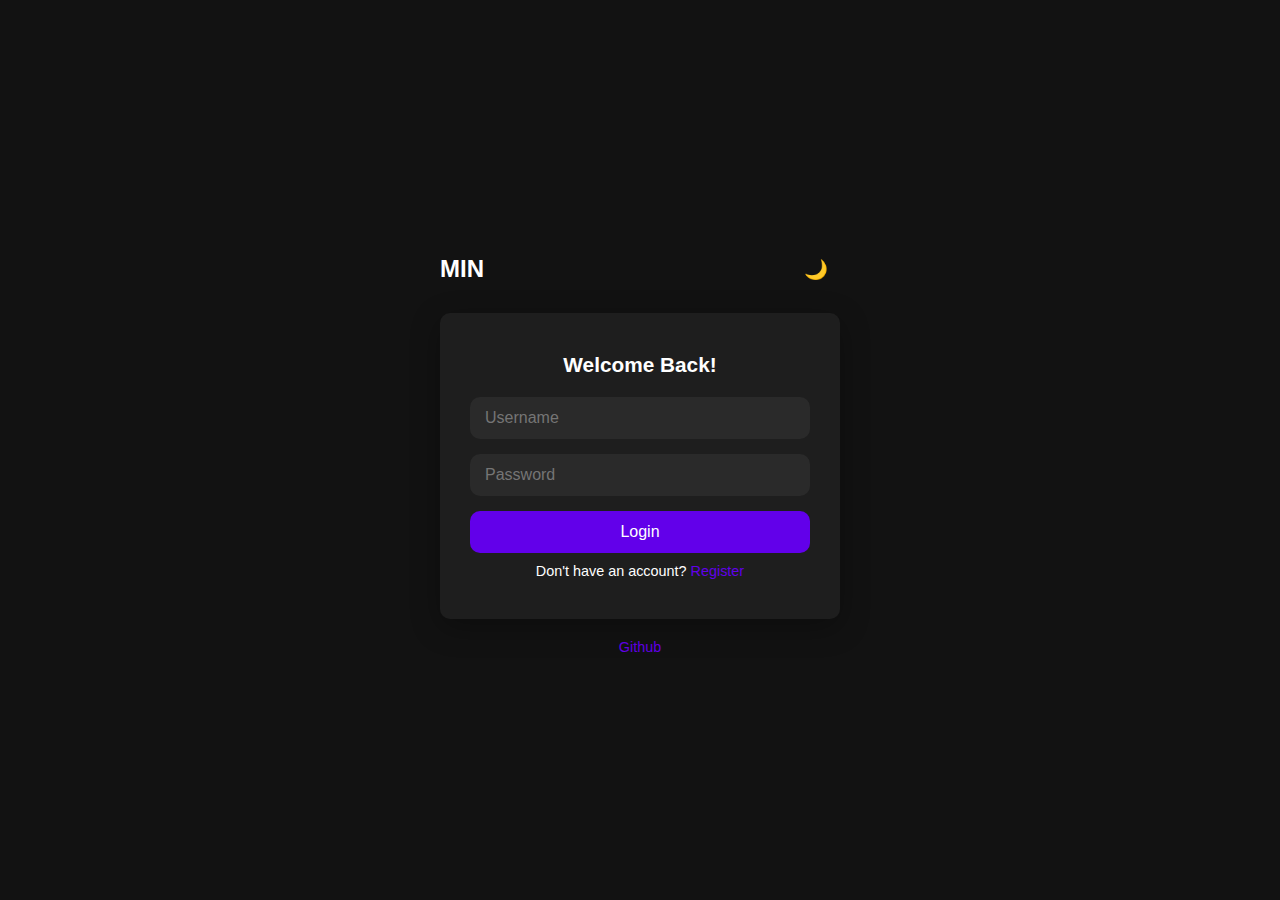
<file: MINServer/wwwroot/hello.html>
﻿<!DOCTYPE html>
<html lang="en">
<head>
    <meta charset="UTF-8" />
    <meta name="viewport" content="width=device-width, initial-scale=1.0">
    <title>Hello, MIN!</title>
    <link rel="stylesheet" href="styles/default.css" />
</head>
<body>
    <header>
        <h1 class="logo">MIN</h1>
        <button id="theme-toggle" aria-label="Toggle theme">🌙</button>
    </header>
    <main class="card">
        <div id="login-container" class="form-container active">
            <h2>Welcome Back!</h2>
            <form id="login-form">
                <input type="text" placeholder="Username" required>
                <input type="password" placeholder="Password" required>
                <button type="submit">Login</button>
            </form>
            <p class="switch-text">Don't have an account? <a href="#" onclick="toggleForms(event)">Register</a></p>
        </div>

        <div id="register-container" class="form-container">
            <h2>Create Account</h2>
            <form id="register-form">
                <input type="text" placeholder="What is your name?" required>
                <input type="text" placeholder="Imagine a cool username" required>
                <input type="password" placeholder="Password" required>
                <button type="submit">Register</button>
            </form>
            <p class="switch-text">Already have an account? <a href="#" onclick="toggleForms(event)">Login</a></p>
        </div>
    </main>
    <footer>
        <a href="https://github.com/insotheo/MessengerMIN">Github</a>
    </footer>

    <script src="scripts/hello.js"></script>
</body>
</html>
</file>
<file: MINServer/wwwroot/styles/default.css>
﻿:root {
    /* Dark is default */
    --primary-color: #6200ea;
    --primary-hover: #3700b3;
    --background: #121212;
    --card-bg: #1e1e1e;
    --input-bg: #2a2a2a;
    --input-focus: #3a3a3a;
    --text-color: #ffffff;
    --muted-color: #aaaaaa;
    --border-radius: 10px;
}

body.light-theme {
    --background: #f4f4f4;
    --card-bg: #ffffff;
    --input-bg: #e8e8e8;
    --input-focus: #dddddd;
    --text-color: #121212;
    --muted-color: #555555;
}

* {
    box-sizing: border-box;
    margin: 0;
    padding: 0;
}

body {
    font-family: "Segoe UI", Tahoma, sans-serif;
    background-color: var(--background);
    color: var(--text-color);
    display: flex;
    flex-direction: column;
    min-height: 100vh;
    justify-content: center;
    align-items: center;
    padding: 20px;
    transition: background-color 0.3s, color 0.3s;
}

header {
    width: 100%;
    max-width: 400px;
    display: flex;
    justify-content: space-between;
    align-items: center;
    margin-bottom: 20px;
}

.logo {
    font-size: 1.5rem;
    font-weight: bold;
}

#theme-toggle {
    background: none;
    border: none;
    color: var(--text-color);
    font-size: 1.2rem;
    cursor: pointer;
    transition: transform 0.2s;
}

    #theme-toggle:hover {
        transform: scale(1.1);
    }

main.card {
    background-color: var(--card-bg);
    border-radius: var(--border-radius);
    box-shadow: 0 8px 30px rgba(0,0,0,0.3);
    width: 100%;
    max-width: 400px;
    overflow: hidden;
    position: relative;
    transition: background-color 0.3s;
}

.form-container {
    display: none;
    flex-direction: column;
    padding: 40px 30px;
    animation: fadeIn 0.4s ease forwards;
}

    .form-container.active {
        display: flex;
    }

h2 {
    text-align: center;
    margin-bottom: 20px;
    font-size: 1.3rem;
}

form {
    display: flex;
    flex-direction: column;
}

input {
    background-color: var(--input-bg);
    border: none;
    border-radius: var(--border-radius);
    padding: 12px 15px;
    margin-bottom: 15px;
    color: var(--text-color);
    font-size: 1rem;
    transition: background-color 0.3s;
}

    input:focus {
        background-color: var(--input-focus);
        outline: none;
    }

button {
    background-color: var(--primary-color);
    color: var(--text-color);
    border: none;
    border-radius: var(--border-radius);
    padding: 12px;
    font-size: 1rem;
    cursor: pointer;
    transition: background-color 0.3s, transform 0.2s;
}

    button:hover {
        background-color: var(--primary-hover);
        transform: translateY(-2px);
    }

.switch-text {
    text-align: center;
    margin-top: 10px;
    font-size: 0.9rem;
}

    .switch-text a {
        color: var(--primary-color);
        text-decoration: none;
        transition: color 0.3s;
    }

        .switch-text a:hover {
            color: var(--primary-hover);
        }

footer {
    margin-top: 20px;
    text-align: center;
    color: var(--muted-color);
    font-size: 0.9rem;
}

    footer a {
        color: var(--primary-color);
        text-decoration: none;
    }

        footer a:hover {
            color: var(--primary-hover);
        }

@keyframes fadeIn {
    from {
        opacity: 0;
        transform: translateY(10px);
    }

    to {
        opacity: 1;
        transform: translateY(0);
    }
}
</file>
